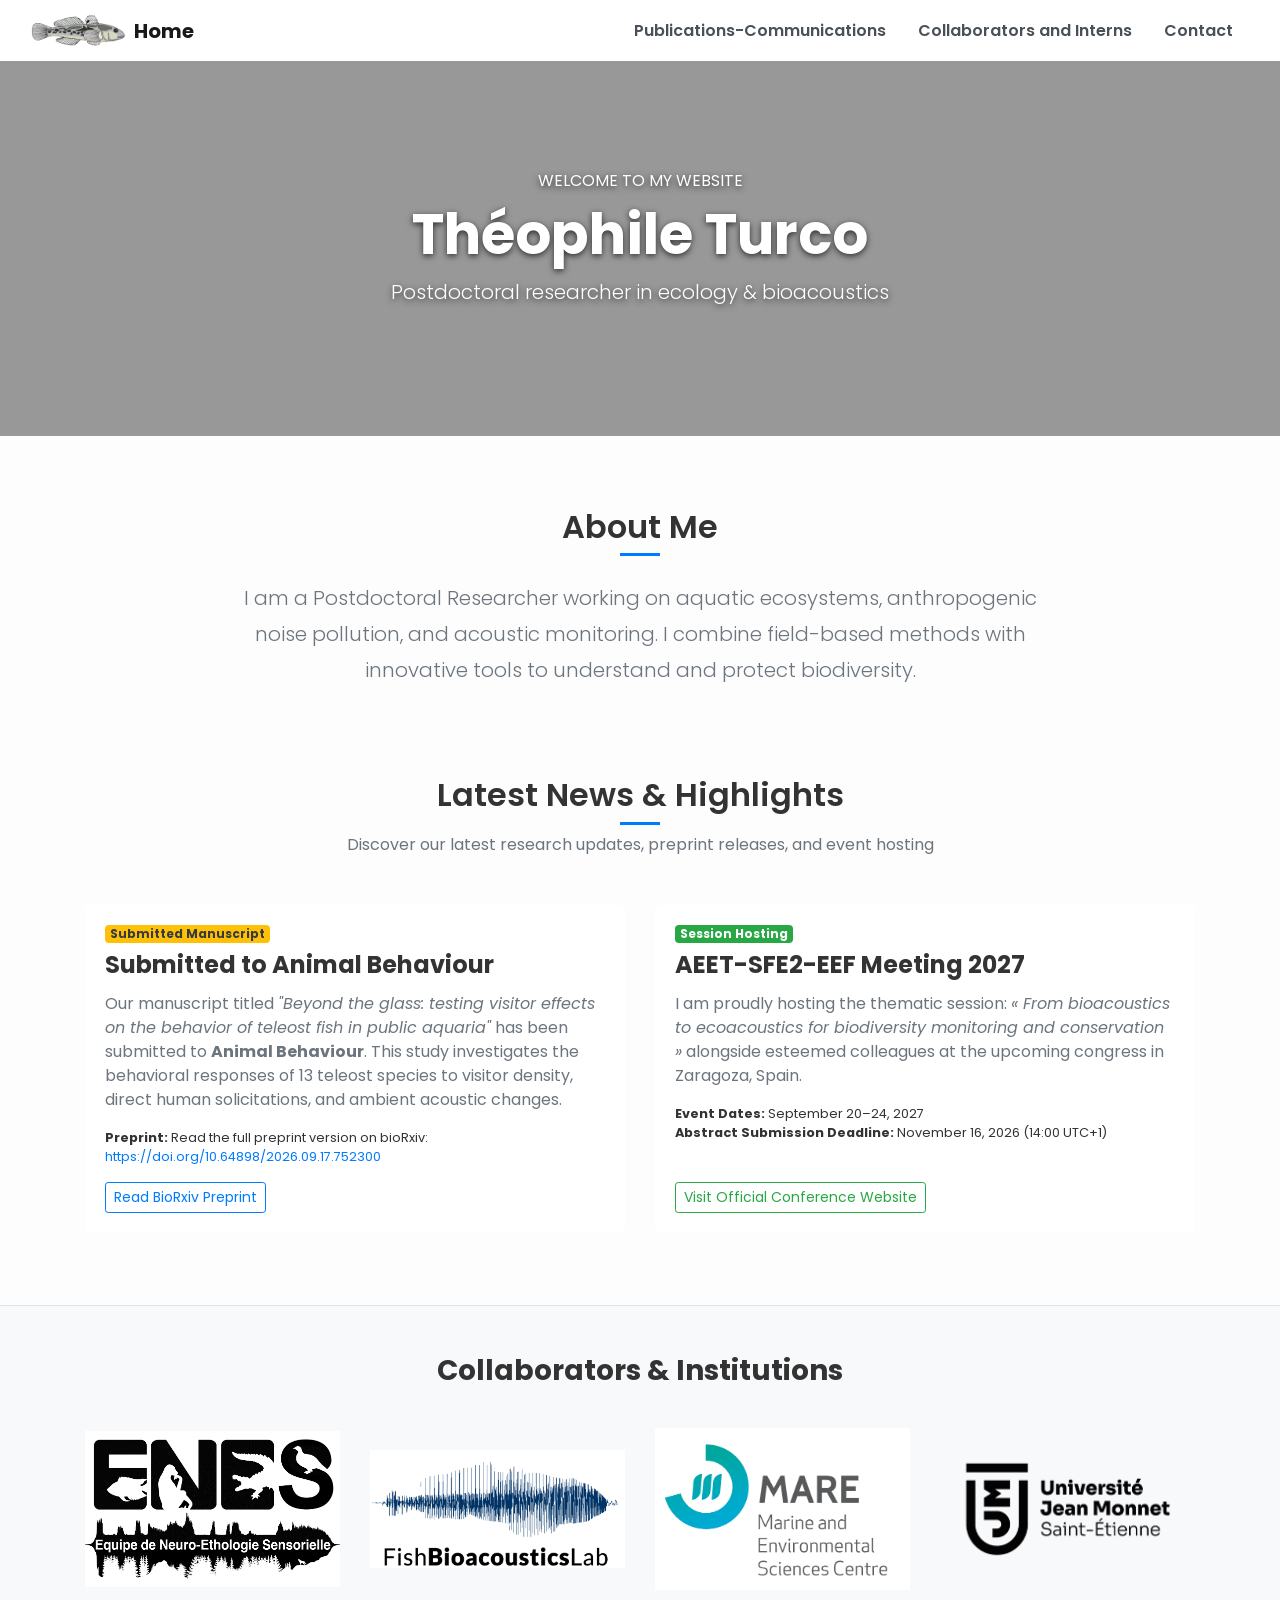
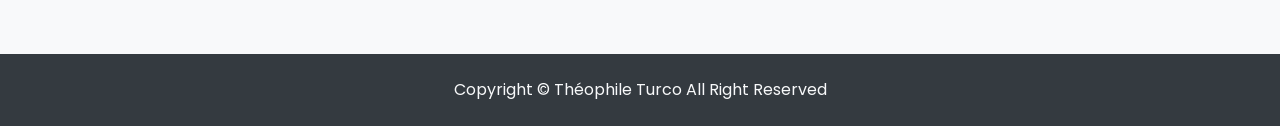
<file: index.html>
<!doctype html>
<html lang="fr">
  <head>
    <meta charset="utf-8">
    <meta name="description" content="Bienvenue sur le site de Théophile Turco">
    <link rel="stylesheet" href="https://stackpath.bootstrapcdn.com/bootstrap/4.1.3/css/bootstrap.min.css">
    <link rel="stylesheet" type="text/css" href="css/style3.css">
    <link rel="icon" href="Image/gobie_draw.png" sizes="16x8" type="image/png">
    <link href="https://fonts.googleapis.com/css2?family=Poppins:wght@300;600&display=swap" rel="stylesheet">
    <title>Théophile Turco PhD</title>
  </head>
  <body id="haut">

    <!-- TOP NAVIGATION BAR -->
    <nav class="navbar navbar-expand-lg navbar-light bg-white shadow-sm fixed-top">
      <div class="container-fluid">
        <a class="navbar-brand font-weight-bold d-flex align-items-center" href="index.html">
          <img src="Image/gobie_draw.png" alt="Logo" class="nav-logo-img mr-2"> Home
        </a>
        <button class="navbar-toggler" type="button" data-toggle="collapse" data-target="#navbarNav">
          <span class="navbar-toggler-icon"></span>
        </button>
        <div class="collapse navbar-collapse justify-content-end" id="navbarNav">
          <ul class="navbar-nav">
            <li class="nav-item">
              <a class="nav-link" href="publications.html">Publications-Communications</a>
            </li>
            <li class="nav-item">
              <a class="nav-link" href="collaborators.html">Collaborators and Interns</a>
            </li>
            <li class="nav-item">
              <a class="nav-link" href="contact.html">Contact</a>
            </li>
          </ul>
        </div>
      </div>
    </nav>

    <!-- HEADER WITH COMPACT BACKGROUND VIDEO -->
    <header class="video-header">
      <video id="bgVideo" autoplay muted playsinline class="bg-video">
        <source src="Video/VID-CoastNet_Tagus.mp4" type="video/mp4">
        Your browser does not support HTML5 video.
      </video>
      <div class="video-overlay"></div>
      <div class="container text-center text-white header-content">
        <p class="welcome-sub text-uppercase mb-2">Welcome to my website</p>
        <h1 class="display-4 font-weight-bold">Théophile Turco</h1>
        <p class="lead font-weight-light mt-2">Postdoctoral researcher in ecology & bioacoustics</p>
      </div>
    </header>

    <!-- ABOUT ME -->
    <section class="container my-5 py-4">
      <div class="row justify-content-center">
        <div class="col-lg-9 text-center">
          <h2 class="section-title mb-4">About Me</h2>
          <p class="lead text-muted" style="line-height: 1.8;">
            I am a Postdoctoral Researcher working on aquatic ecosystems, anthropogenic noise pollution, and acoustic monitoring. I combine field-based methods with innovative tools to understand and protect biodiversity.
          </p>
        </div>
      </div>
    </section>

    <!-- NEWS SECTION WITH DETAILED INFORMATION -->
    <section class="container my-5" id="news">
      <div class="text-center mb-5">
        <h2 class="section-title">Latest News & Highlights</h2>
        <p class="text-muted">Discover our latest research updates, preprint releases, and event hosting</p>
      </div>

      <div class="row">
        <!-- Preprint Card: Animal Behaviour Submission -->
        <div class="col-lg-6 mb-4">
          <div class="card h-100 shadow-sm border-0 news-card">
            <div class="card-body d-flex flex-column">
              <span class="badge badge-warning mb-2 align-self-start text-dark">Submitted Manuscript</span>
              <h4 class="card-title font-weight-bold">Submitted to Animal Behaviour</h4>
              <p class="card-text text-muted">
                Our manuscript titled <em>"Beyond the glass: testing visitor effects on the behavior of teleost fish in public aquaria"</em> has been submitted to <strong>Animal Behaviour</strong>. This study investigates the behavioral responses of 13 teleost species to visitor density, direct human solicitations, and ambient acoustic changes.
              </p>
              <p class="card-text small mb-3">
                <strong>Preprint:</strong> Read the full preprint version on bioRxiv: <br>
                <a href="https://doi.org/10.64898/2026.09.17.752300" target="_blank">https://doi.org/10.64898/2026.09.17.752300</a>
              </p>
              <a href="https://doi.org/10.64898/2026.09.17.752300" class="btn btn-outline-primary btn-sm mt-auto align-self-start" target="_blank">Read BioRxiv Preprint</a>
            </div>
          </div>
        </div>

        <!-- Conference Card: AEET-SFE2-EEF Meeting 2027 -->
        <div class="col-lg-6 mb-4">
          <div class="card h-100 shadow-sm border-0 news-card">
            <div class="card-body d-flex flex-column">
              <span class="badge badge-success mb-2 align-self-start">Session Hosting</span>
              <h4 class="card-title font-weight-bold">AEET-SFE2-EEF Meeting 2027</h4>
              <p class="card-text text-muted">
                I am proudly hosting the thematic session: <em>« From bioacoustics to ecoacoustics for biodiversity monitoring and conservation »</em> alongside esteemed colleagues at the upcoming congress in Zaragoza, Spain.
              </p>
              <p class="card-text small mb-3">
                <strong>Event Dates:</strong> September 20–24, 2027<br>
                <strong>Abstract Submission Deadline:</strong> November 16, 2026 (14:00 UTC+1)
              </p>
              <a href="https://aeet-sfe2-eef-meeting2027.org/" class="btn btn-outline-success btn-sm mt-auto align-self-start" target="_blank">Visit Official Conference Website</a>
            </div>
          </div>
        </div>
      </div>
    </section>

    <!-- COLLABORATORS & PARTNERS LOGOS -->
    <section class="py-5 bg-light border-top mt-5" id="collaborators">
      <div class="container">
        <div class="text-center mb-4">
          <h3 class="font-weight-bold">Collaborators & Institutions</h3>
        </div>
        <div class="row align-items-center justify-content-center text-center">
          <div class="col-6 col-md-3 my-3">
            <img src="Image/Logo_ENES.png" alt="ENES Logo" class="img-fluid color-logo">
          </div>
          <div class="col-6 col-md-3 my-3">
            <img src="Image/FBL.png" alt="FBL Logo" class="img-fluid color-logo">
          </div>
          <div class="col-6 col-md-3 my-3">
            <img src="Image/MARE LOGO.png" alt="MARE Logo" class="img-fluid color-logo">
          </div>
          <div class="col-6 col-md-3 my-3">
            <img src="Image/UJM-LOGO-NOIR.png" alt="UJM Logo" class="img-fluid color-logo">
          </div>
        </div>
      </div>
    </section>

    <!-- MAIN FOOTER -->
    <footer class="text-center py-4 bg-dark text-light">
      <p class="mb-0">Copyright © Théophile Turco All Right Reserved</p>
    </footer>

    <script>
      const video = document.getElementById('bgVideo');
      video.addEventListener('timeupdate', function() {
        if (video.currentTime >= 10) {
          video.currentTime = 0;
          video.play();
        }
      });
    </script>

    <script src="https://code.jquery.com/jquery-3.3.1.slim.min.js"></script>
    <script src="https://cdnjs.cloudflare.com/ajax/libs/popper.js/1.14.3/umd/popper.min.js"></script>
    <script src="https://stackpath.bootstrapcdn.com/bootstrap/4.1.3/js/bootstrap.min.js"></script>
  </body>
</html>
</file>
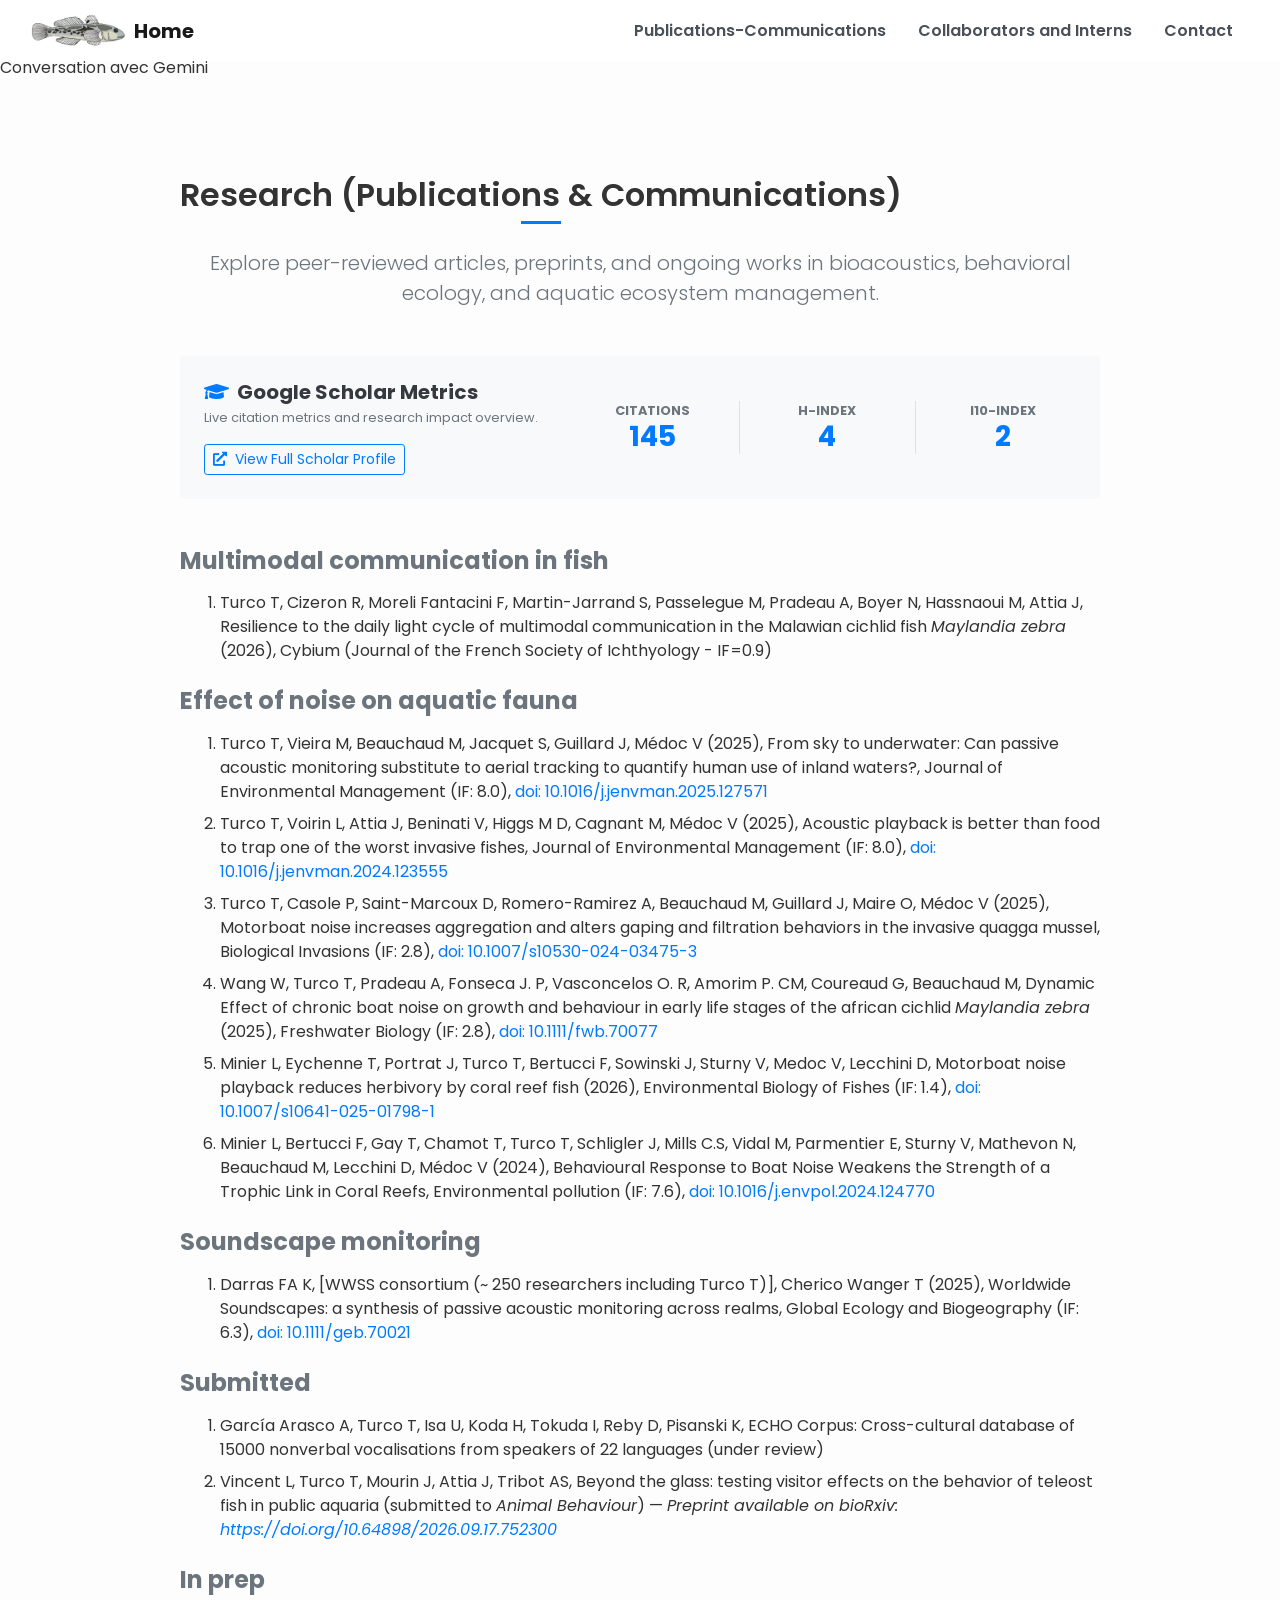
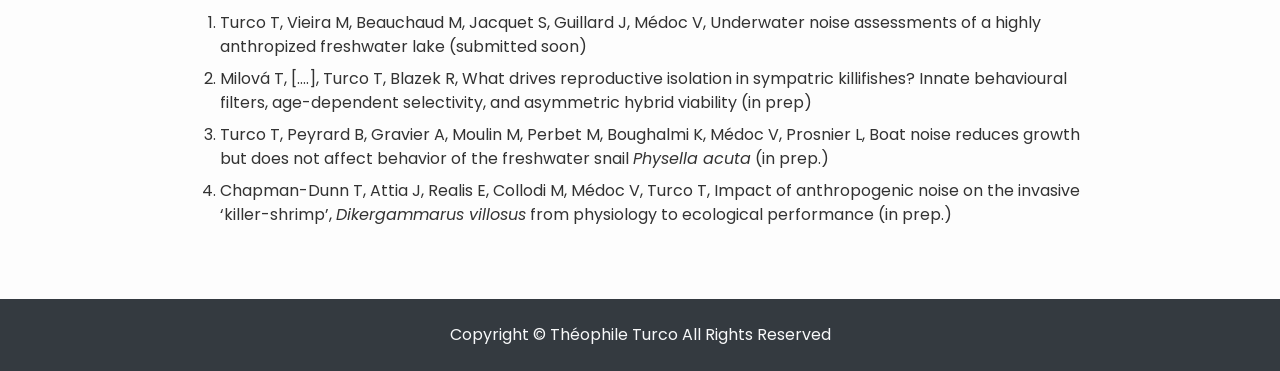
<file: publications.html>
Conversation avec Gemini
<!doctype html>

<html lang="fr">

  <head>

    <meta charset="utf-8">

    <meta name="description" content="Publications & Communications - Théophile Turco">

    <meta name="viewport" content="width=device-width, initial-scale=1, shrink-to-fit=no">

    <!-- Bootstrap CSS -->

    <link rel="stylesheet" href="https://stackpath.bootstrapcdn.com/bootstrap/4.1.3/css/bootstrap.min.css">

    <!-- FontAwesome for Icons -->

    <link rel="stylesheet" href="https://cdnjs.cloudflare.com/ajax/libs/font-awesome/5.15.4/css/all.min.css">

    <link rel="stylesheet" type="text/css" href="css/style3.css">

    <link rel="shortcut icon" href="Image/gobie_draw.png">

    <link href="https://fonts.googleapis.com/css2?family=Poppins:wght@300;600&display=swap" rel="stylesheet">

    <title>Publications & Communications - Théophile Turco</title>

  </head>

  <body>



    <!-- TOP NAVIGATION BAR -->

    <nav class="navbar navbar-expand-lg navbar-light bg-white shadow-sm fixed-top">

      <div class="container-fluid">

        <a class="navbar-brand font-weight-bold d-flex align-items-center" href="index.html">

          <img src="Image/gobie_draw.png" alt="Logo" class="nav-logo-img mr-2"> Home

        </a>

        <button class="navbar-toggler" type="button" data-toggle="collapse" data-target="#navbarNav">

          <span class="navbar-toggler-icon"></span>

        </button>

        <div class="collapse navbar-collapse justify-content-end" id="navbarNav">

          <ul class="navbar-nav">

            <li class="nav-item active">

              <a class="nav-link text-primary" href="publications.html">Publications-Communications</a>

            </li>

            <li class="nav-item">

              <a class="nav-link" href="collaborators.html">Collaborators and Interns</a>

            </li>

            <li class="nav-item">

              <a class="nav-link" href="contact.html">Contact</a>

            </li>

          </ul>

        </div>

      </div>

    </nav>



    <!-- PUBLICATIONS CONTENT SECTION -->

    <section class="container my-5 pt-5">

      <div class="row justify-content-center">

        <div class="col-lg-10">

          <h2 class="section-title text-center mb-4">Research (Publications & Communications)</h2>

          <p class="lead text-muted text-center mb-5">

            Explore peer-reviewed articles, preprints, and ongoing works in bioacoustics, behavioral ecology, and aquatic ecosystem management.

          </p>



          <!-- GOOGLE SCHOLAR METRICS CARD -->

          <div class="card shadow-sm border-0 mb-5 p-4 bg-light">

            <div class="row align-items-center">

              <div class="col-md-5 text-center text-md-left mb-3 mb-md-0">

                <h5 class="font-weight-bold text-dark mb-1"><i class="fas fa-graduation-cap text-primary mr-2"></i>Google Scholar Metrics</h5>

                <p class="text-muted small mb-3">Live citation metrics and research impact overview.</p>

                <a href="https://scholar.google.com/citations?user=shgegA8AAAAJ&hl=fr" target="_blank" class="btn btn-outline-primary btn-sm">

                  <i class="fas fa-external-link-alt mr-1"></i> View Full Scholar Profile

                </a>

              </div>

              <div class="col-md-7">

                <div class="row text-center">

                  <div class="col-4 border-right">

                    <span class="d-block text-muted small text-uppercase font-weight-bold">Citations</span>

                    <h3 class="font-weight-bold text-primary mb-0">145</h3>

                  </div>

                  <div class="col-4 border-right">

                    <span class="d-block text-muted small text-uppercase font-weight-bold">h-index</span>

                    <h3 class="font-weight-bold text-primary mb-0">4</h3>

                  </div>

                  <div class="col-4">

                    <span class="d-block text-muted small text-uppercase font-weight-bold">i10-index</span>

                    <h3 class="font-weight-bold text-primary mb-0">2</h3>

                  </div>

                </div>

              </div>

            </div>

          </div>



          <!-- Multimodal communication in fish -->

          <h3 class="h4 font-weight-bold text-secondary mb-3">Multimodal communication in fish</h3>

          <ol class="mb-4">

            <li class="mb-2">Turco T, Cizeron R, Moreli Fantacini F, Martin-Jarrand S, Passelegue M, Pradeau A, Boyer N, Hassnaoui M, Attia J, Resilience to the daily light cycle of multimodal communication in the Malawian cichlid fish <em>Maylandia zebra</em> (2026), Cybium (Journal of the French Society of Ichthyology - IF=0.9)</li>

          </ol>



          <!-- Effect of noise on aquatic fauna -->

          <h3 class="h4 font-weight-bold text-secondary mb-3">Effect of noise on aquatic fauna</h3>

          <ol class="mb-4">

            <li class="mb-2">Turco T, Vieira M, Beauchaud M, Jacquet S, Guillard J, Médoc V (2025), From sky to underwater: Can passive acoustic monitoring substitute to aerial tracking to quantify human use of inland waters?, Journal of Environmental Management (IF: 8.0), <a href="https://doi.org/10.1016/j.jenvman.2025.127571" target="_blank">doi: 10.1016/j.jenvman.2025.127571</a></li>

            <li class="mb-2">Turco T, Voirin L, Attia J, Beninati V, Higgs M D, Cagnant M, Médoc V (2025), Acoustic playback is better than food to trap one of the worst invasive fishes, Journal of Environmental Management (IF: 8.0), <a href="https://doi.org/10.1016/j.jenvman.2024.123555" target="_blank">doi: 10.1016/j.jenvman.2024.123555</a></li>

            <li class="mb-2">Turco T, Casole P, Saint-Marcoux D, Romero-Ramirez A, Beauchaud M, Guillard J, Maire O, Médoc V (2025), Motorboat noise increases aggregation and alters gaping and filtration behaviors in the invasive quagga mussel, Biological Invasions (IF: 2.8), <a href="https://doi.org/10.1007/s10530-024-03475-3" target="_blank">doi: 10.1007/s10530-024-03475-3</a></li>

            <li class="mb-2">Wang W, Turco T, Pradeau A, Fonseca J. P, Vasconcelos O. R, Amorim P. CM, Coureaud G, Beauchaud M, Dynamic Effect of chronic boat noise on growth and behaviour in early life stages of the african cichlid <em>Maylandia zebra</em> (2025), Freshwater Biology (IF: 2.8), <a href="https://doi.org/10.1111/fwb.70077" target="_blank">doi: 10.1111/fwb.70077</a></li>

            <li class="mb-2">Minier L, Eychenne T, Portrat J, Turco T, Bertucci F, Sowinski J, Sturny V, Medoc V, Lecchini D, Motorboat noise playback reduces herbivory by coral reef fish (2026), Environmental Biology of Fishes (IF: 1.4), <a href="https://doi.org/10.1007/s10641-025-01798-1" target="_blank">doi: 10.1007/s10641-025-01798-1</a></li>

            <li class="mb-2">Minier L, Bertucci F, Gay T, Chamot T, Turco T, Schligler J, Mills C.S, Vidal M, Parmentier E, Sturny V, Mathevon N, Beauchaud M, Lecchini D, Médoc V (2024), Behavioural Response to Boat Noise Weakens the Strength of a Trophic Link in Coral Reefs, Environmental pollution (IF: 7.6), <a href="https://doi.org/10.1016/j.envpol.2024.124770" target="_blank">doi: 10.1016/j.envpol.2024.124770</a></li>

          </ol>



          <!-- Soundscape monitoring -->

          <h3 class="h4 font-weight-bold text-secondary mb-3">Soundscape monitoring</h3>

          <ol class="mb-4">

            <li class="mb-2">Darras FA K, [WWSS consortium (~ 250 researchers including Turco T)], Cherico Wanger T (2025), Worldwide Soundscapes: a synthesis of passive acoustic monitoring across realms, Global Ecology and Biogeography (IF: 6.3), <a href="https://doi.org/10.1111/geb.70021" target="_blank">doi: 10.1111/geb.70021</a></li>

          </ol>



          <!-- Submitted -->

          <h3 class="h4 font-weight-bold text-secondary mb-3">Submitted</h3>

          <ol class="mb-4">

            <li class="mb-2">García Arasco A, Turco T, Isa U, Koda H, Tokuda I, Reby D, Pisanski K, ECHO Corpus: Cross-cultural database of 15000 nonverbal vocalisations from speakers of 22 languages (under review)</li>

            <li class="mb-2">Vincent L, Turco T, Mourin J, Attia J, Tribot AS, Beyond the glass: testing visitor effects on the behavior of teleost fish in public aquaria (submitted to <em>Animal Behaviour</em>) — <em>Preprint available on bioRxiv: <a href="https://doi.org/10.64898/2026.09.17.752300" target="_blank">https://doi.org/10.64898/2026.09.17.752300</a></em></li>

          </ol>



          <!-- In prep -->

          <h3 class="h4 font-weight-bold text-secondary mb-3">In prep</h3>

          <ol class="mb-4">

            <li class="mb-2">Turco T, Vieira M, Beauchaud M, Jacquet S, Guillard J, Médoc V, Underwater noise assessments of a highly anthropized freshwater lake (submitted soon)</li>

            <li class="mb-2">Milová T, [….], Turco T, Blazek R, What drives reproductive isolation in sympatric killifishes? Innate behavioural filters, age-dependent selectivity, and asymmetric hybrid viability (in prep)</li>

            <li class="mb-2">Turco T, Peyrard B, Gravier A, Moulin M, Perbet M, Boughalmi K, Médoc V, Prosnier L, Boat noise reduces growth but does not affect behavior of the freshwater snail <em>Physella acuta</em> (in prep.)</li>

            <li class="mb-2">Chapman-Dunn T, Attia J, Realis E, Collodi M, Médoc V, Turco T, Impact of anthropogenic noise on the invasive ‘killer-shrimp’, <em>Dikergammarus villosus</em> from physiology to ecological performance (in prep.)</li>

          </ol>



        </div>

      </div>

    </section>



    <!-- MAIN FOOTER -->

    <footer class="text-center py-4 bg-dark text-light mt-5">

      <p class="mb-0">Copyright © Théophile Turco All Rights Reserved</p>

    </footer>



    <script src="https://code.jquery.com/jquery-3.3.1.slim.min.js"></script>

    <script src="https://cdnjs.cloudflare.com/ajax/libs/popper.js/1.14.3/umd/popper.min.js"></script>

    <script src="https://stackpath.bootstrapcdn.com/bootstrap/4.1.3/js/bootstrap.min.js"></script>

  </body>

</html>
</file>
<file: css/style3.css>
/* Navbar Logo Size Reduction - INCHANGÉ */
.nav-logo-img {
  height: 35px;
  width: auto;
}

body {
  font-family: 'Poppins', sans-serif;
  color: #333;
  background-color: #fdfdfd;
  padding-top: 56px; /* Space for fixed navbar */
}

/* Navbar styling */
.navbar {
  font-weight: 600;
}
.navbar-nav .nav-link {
  color: #495057 !important;
  transition: color 0.2s ease;
  padding-right: 1rem !important;
  padding-left: 1rem !important;
}
.navbar-nav .nav-link:hover {
  color: #007bff !important;
}

/* Section Headings */
.section-title {
  font-weight: 600;
  position: relative;
  display: inline-block;
  padding-bottom: 10px;
}

.section-title::after {
  content: '';
  position: absolute;
  display: block;
  width: 40px;
  height: 3px;
  background: #007bff;
  bottom: 0;
  left: 50%;
  transform: translateX(-50%);
}

/* Card Hover Effect */
.card {
  transition: transform 0.2s ease-in-out, box-shadow 0.2s ease-in-out;
}

.card:hover {
  transform: translateY(-3px);
  box-shadow: 0 8px 16px rgba(0,0,0,0.08) !important;
}

/* --- CORRECTION HEADER & VIDEO --- */

/* Conteneur de l'en-tête vidéo avec une hauteur contrôlée */
.video-header {
  position: relative;
  width: 100%;
  height: 380px; /* Ajustez la hauteur totale de la bannière ici */
  overflow: hidden;
  display: flex;
  align-items: center;
  justify-content: center;
}

/* Vidéo en arrière-plan absolu pour ne pas repousser le texte */
.bg-video, video, .hero-video, iframe {
  position: absolute;
  top: 50%;
  left: 50%;
  min-width: 100%;
  min-height: 100%;
  width: 100% !important;
  height: auto !important;
  transform: translate(-50%, -50%);
  object-fit: cover;
  z-index: 1;
}

/* Voile sombre pour bien faire ressortir le texte par-dessus la vidéo */
.video-overlay {
  position: absolute;
  top: 0;
  left: 0;
  width: 100%;
  height: 100%;
  background: rgba(0, 0, 0, 0.4); 
  z-index: 2;
}

/* Centrage et superposition du texte au premier plan */
.header-content {
  position: relative;
  z-index: 3;
  width: 100%;
  text-shadow: 0 2px 6px rgba(0, 0, 0, 0.7);
}

/* --- FIN CORRECTION --- */

/* Footer */
footer {
  background: rgb(30, 30, 30);
  color: lightgray;
}
</file>
